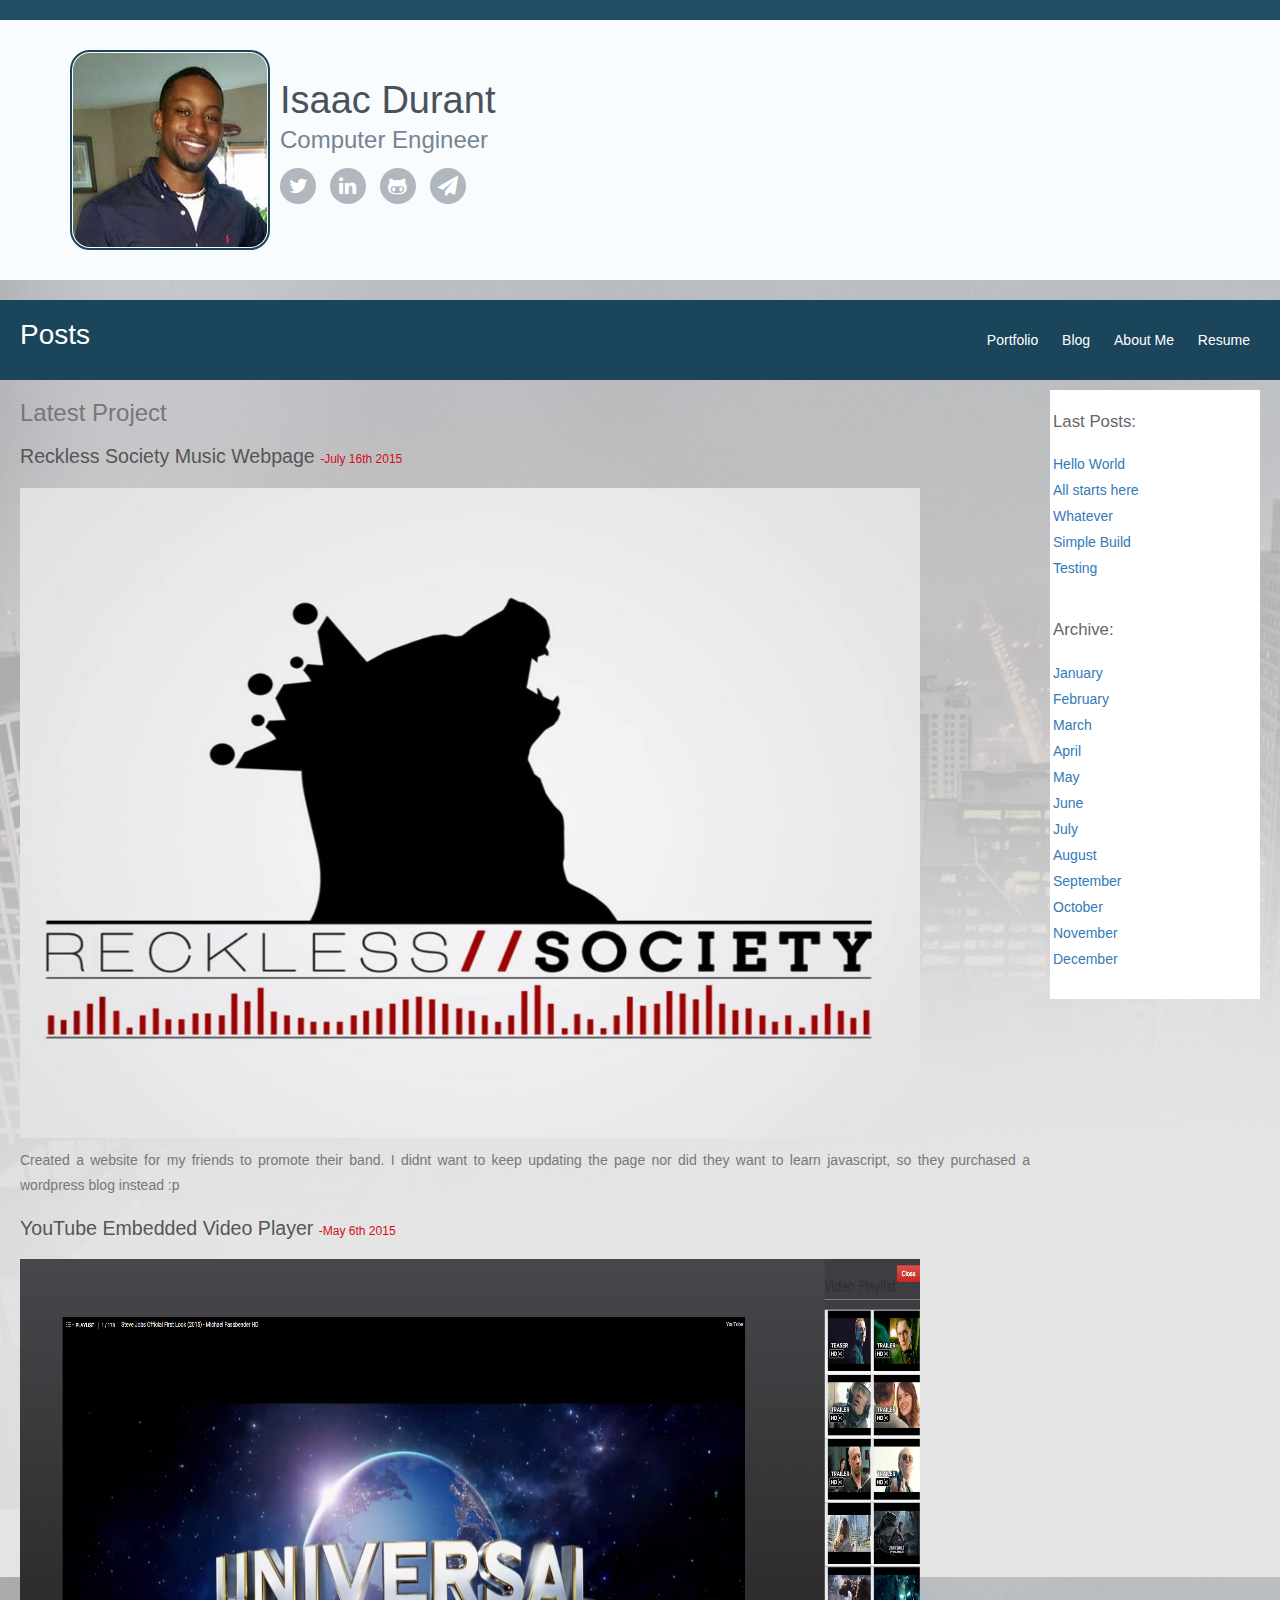
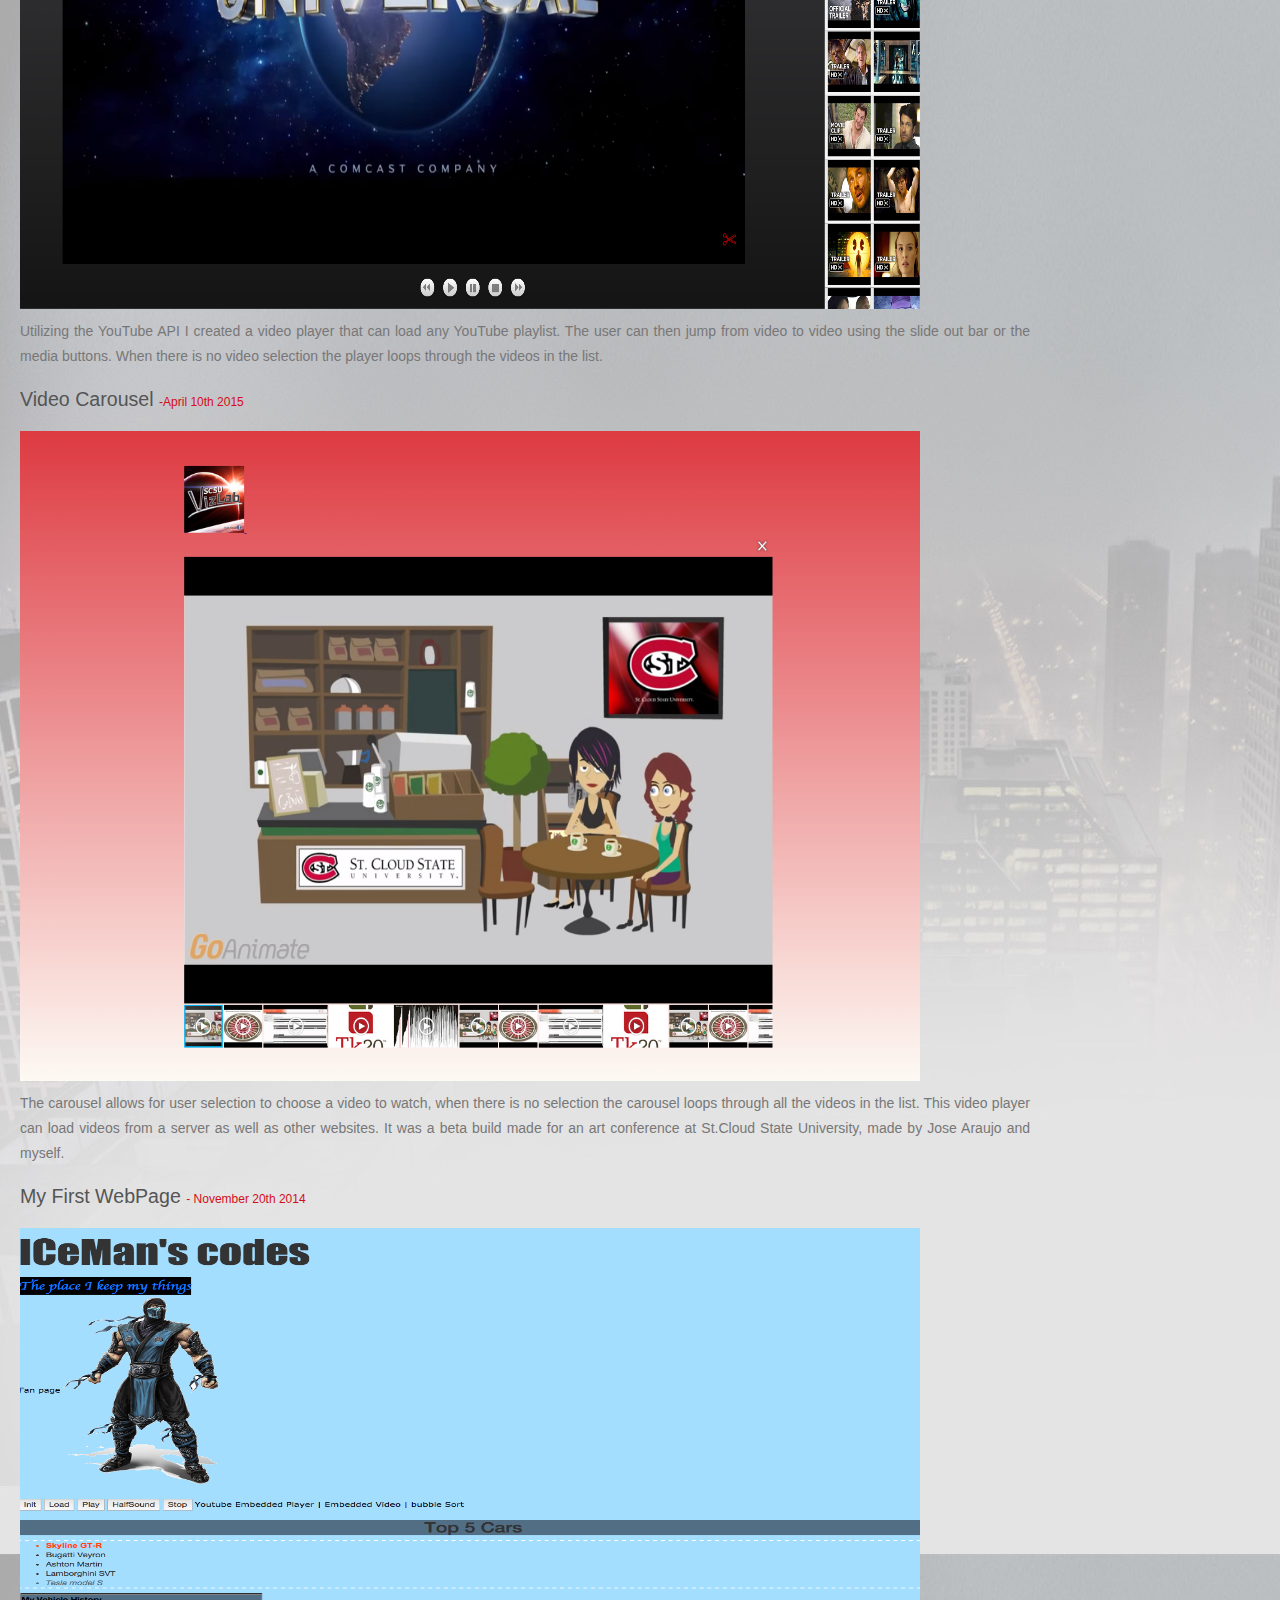
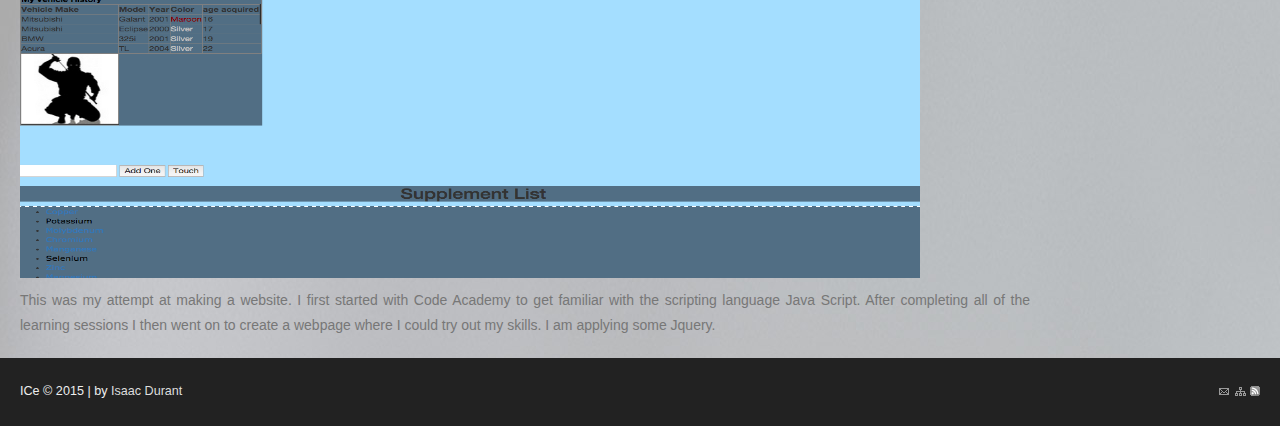
<file: index.html>
<!DOCTYPE html>
<html>
<head lang="en">
    <meta charset="UTF-8">
    <title>ICe Page</title>

    <link href="ICe Site/Site Style.css" rel="stylesheet"/>
    <script src="ICe Site/SIte Apps.js" type="text/javascript"></script>

    <!--Jquery-->
    <script src="ICe Site/assets/plugins/jquery-1.9.1.min.js" type="text/javascript"></script>

    <!-- Latest compiled and minified CSS -->
    <link rel="stylesheet" href="ICe Site/assets/plugins/bootstrap/css/bootstrap.min.css">
    <!-- Optional theme -->
    <link rel="stylesheet" href="ICe Site/assets/plugins/bootstrap/css/bootstrap-theme.min.css">
    <!-- mini bootstrap -->
    <script src="ICe Site/assets/plugins/bootstrap/js/bootstrap.min.js"></script>
    <link rel="shortcut icon" href="http://www.iconj.com/ico/q/t/qtagit3rc6.ico" type="image/x-icon">


    <!-- font awesome -->
    <link rel="stylesheet" href="ICe Site/assets/plugins/font-awesome-4.3.0/css/font-awesome.css">

</head>
<body>
<!-- ******HEADER****** -->
<header class="header">
    <div class="container">
        <img class="profile-image img-responsive pull-left" src="../img/GoodLookingGuy.png" alt="Isaac Durant" />
        <div class="profile-content pull-left">
            <h1 class="name">Isaac Durant</h1>
            <h2 class="desc">Computer Engineer</h2>
            <ul class="social list-inline">
                <li><a href="https://twitter.com/TechCheckNN" target="_blank"><i class="fa fa-twitter"></i></a></li>
                <li><a href="https://www.linkedin.com/pub/isaac-durant/51/93/b9" target="_blank"><i class="fa fa-linkedin"></i></a></li>
                <li><a href="https://github.com/im-Durant7" target="_blank"><i class="fa fa-github-alt"></i></a></li>
                <li><a href="mailto:ICe@isaacdurant.com" ><i class="fa fa-send"></i></a></li>
                <li class="last-item">
            </ul>
        </div><!--//profile-->
    </div><!--//container-->
</header><!--//header-->
    <div>
        <div id="header">
            <div id="headerlinks">
            <a href="#" title="Portfolio">Portfolio</a>
            <a href="#" title="Blog">Blog</a>
            <a href="ICe Site/AboutMe.html" title="About Us">About Me</a>
            <a href="ICe Site/assets/resume/ID_Site_Resume_4_24_16.pdf" title="Contact">Resume</a>
            </div>
            <h1><a href="#">Posts</a></h1>
        </div>

        <div id="sidebar">
            <h2>Last Posts:</h2>
            <div class="box">
                <ul>
                    <li><a href="#">Hello World</a></li>
                    <li><a href="#">All starts here</a></li>
                    <li><a href="#">Whatever</a></li>
                    <li><a href="#">Simple Build</a></li>
                    <li><a href="#">Testing</a></li>
                </ul>
            </div>


            <h2>Archive:</h2>
            <div class="box">
                <ul>
                    <li><a href="#">January</a></li>
                    <li><a href="#">February</a></li>
                    <li><a href="#">March</a></li>
                    <li><a href="#">April</a></li>
                    <li><a href="#">May</a></li>
                    <li><a href="#">June</a></li>
                    <li><a href="#">July</a></li>
                    <li><a href="#">August</a></li>
                    <li><a href="#">September</a></li>
                    <li><a href="#">October</a></li>
                    <li><a href="#">November</a></li>
                    <li><a href="#">December</a></li>
                </ul>
            </div>


        </div>



        </div>


        <div id="content">
            <h3>Latest Project</h3>

            <a href="ICe Site/assets/oldProjects/RecklessSociety/HomePage.html">

                <h2>Reckless Society Music Webpage <span class="post-span">-July 16th 2015</span></h2>
                <img src="ICe Site/img/Reckless.png" class="post-img" alt="smiley face" />
            </a>
            <p>Created a website for my friends to promote their band. I didnt want to keep updating the page
              nor did they want to learn javascript, so they purchased a wordpress blog instead :p
            </p>


            <a href="ICe Site/assets/oldProjects/YouTubeCarousel/index.html">
                <h2>YouTube Embedded Video Player <span class="post-span">-May 6th 2015</span></h2>
                <img src="ICe Site/img/VideoPlayer.png" class="post-img" alt="smiley face" />
            </a>
            <p>Utilizing the YouTube API I created a video player that can load any YouTube playlist.
                The user can then jump from video to video using the slide out bar or the media buttons.
                When there is no video selection the player loops through the videos in the list.
            </p>

            <a href="ICe Site/assets/oldProjects/embeded%20Video/example.html">
                <h2>Video Carousel <span class="post-span">-April 10th 2015</span></h2>
                <img src="ICe Site/img/TK20.png" class="post-img" alt="smiley face" />
            </a>
            <p>
                The carousel allows for user selection to choose a video to watch, when there is no selection the carousel loops
                through all the videos in the list.
                This video player can load videos from a server as well as other websites.
                It was a beta build made for an art conference at St.Cloud State University, made by Jose Araujo and myself.
            </p>


            <a href="ICe Site/assets/oldProjects/firstSite.html">
                <h2>My First WebPage <span class="post-span">- November 20th 2014</span></h2>
                <img src="ICe Site/img/first%20Site.png" class="post-img" alt="smiley face" />
            </a>
            <p>This was my attempt at making a website.
                I first started with Code Academy to get familiar with the scripting language Java Script.
                After completing all of the learning sessions I then went on to create a webpage where I could try out my skills.
                I am applying some Jquery.
            </p>


        </div>

        <div id="footer">
            <div style="float: right;">
                <a href="#" title="Contact Us"><img src="img/contact.gif" alt="Contact" /></a>
                <a href="#" title="Sitemap"><img src="img/sitemap.gif" alt="Sitemap" /></a>
                <a href="#" title="Rss Feed"><img src="img/rss.png" alt="Rss Feed" /></a>
            </div>
            ICe &copy; 2015 | by <a target="_blank" href="http://facebook.com/iceman4l" title="CodingDev">Isaac Durant</a>
        </div>


    </div>


<script>
    (function(i,s,o,g,r,a,m){i['GoogleAnalyticsObject']=r;i[r]=i[r]||function(){
        (i[r].q=i[r].q||[]).push(arguments)},i[r].l=1*new Date();a=s.createElement(o),
            m=s.getElementsByTagName(o)[0];a.async=1;a.src=g;m.parentNode.insertBefore(a,m)
    })(window,document,'script','//www.google-analytics.com/analytics.js','ga');

    ga('create', 'UA-63219838-1', 'auto');
    ga('send', 'pageview');


</script>

</body>
</html>
</file>
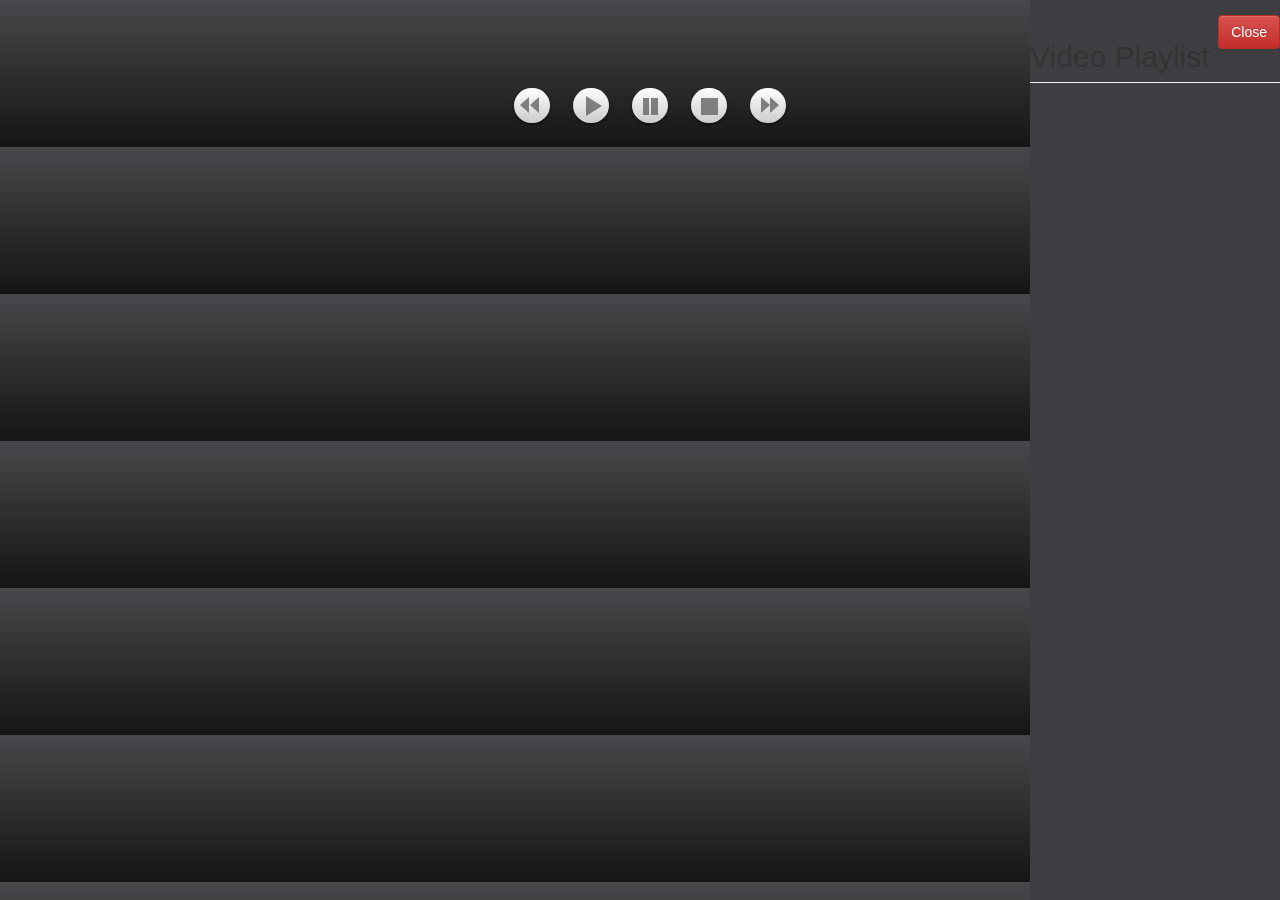
<file: ICe Carousel Copy/index.html>
<!DOCTYPE html>
<html>
<head lang="en">
        <meta charset="UTF-8">
        <title>Video Carousel</title>
        <meta charset="utf-8">

        <meta http-equiv="cleartype" content="on">
        <meta name="MobileOptimized" content="320">
        <meta name="HandheldFriendly" content="True">
        <meta name="apple-mobile-web-app-capable" content="yes">
        <meta name="viewport" content="width=device-width, initial-scale=1.0, user-scalable=no">

    <link rel="shortcut icon" href="http://www.iconj.com/ico/q/t/qtagit3rc6.ico" type="image/x-icon" />

    <link href="style.css" rel="stylesheet"/>
    <script src="apps.js" type="text/javascript"></script>
    <!--Jquery-->
    <script src="jquery-1.9.1.min copy 2.js" type="text/javascript"></script>

    <!-- Latest compiled and minified CSS -->
    <link rel="stylesheet" href="bootstrap/css/bootstrap.min.css">
    <!-- Optional theme -->
    <link rel="stylesheet" href="bootstrap/css/bootstrap-theme.min.css">
    <!-- mini bootstrap -->
    <script src="./bootstrap/js/bootstrap.min.js"></script>

    <!--slideout API   https://github.com/Mango/slideout-->
    <link href="Web-DoodlerSidebar.css" rel="stylesheet">



</head>


<body class="body">

<!--DOOOOOOOOODDDBLLLLESSS BARRRSSSSSSS-->
<body>
<div>
    <!-- Wrapper -->
    <div id="wrapper">



        <!-- Sidebar -->
        <div id="sidebar-wrapper">
            <h2 class="page-header">Video Playlist</h2>

            <div id="buttons">

                <!--videos are stored here -->
            </div>

        </div>
        <!-- /#sidebar-wrapper -->

        <!-- Page Content -->
        <div id="page-content-wrapper" style="position: fixed; height: 0;"></div>
        <!-- /#page-content-wrapper -->

    </div>
    <!-- /#wrapper -->
    <a href="#menu-toggle" type="button" class="btn btn-danger" id="menu-toggle">Close</a>
    <div id="iframeContainer">
    </div>
</div>


<script>

    //sidebar script
    var counter = 0,onOffCounter = 0;

    var menu_toggle = $("#menu-toggle");

    //Toggle for sidebar
    menu_toggle.click(function(e) {
        e.preventDefault();


        if(onOffCounter % 2 == 0){
            menu_toggle[0].innerHTML = 'Playlist';//change label of button when clicked
        }
        else{
            menu_toggle[0].innerHTML = 'Close';
        }

        onOffCounter++;
    });



</script>

<!--container keeps uer from touching player -->
<div id="container">
    <!--youtube player -->
    <div id="player"></div>

</div>


<!--player buttons-->
<menu class="small">
    <button class="rw"></button>
    <button class="play"></button>
    <button class="pause"></button>
    <button class="stop"></button>
    <button class="ff"></button>
</menu>




<script src="./sideBar/sideBar.js" type="text/javascript"></script>
<script src="apps.js" type="text/javascript"></script>


</body>
</html>
</file>
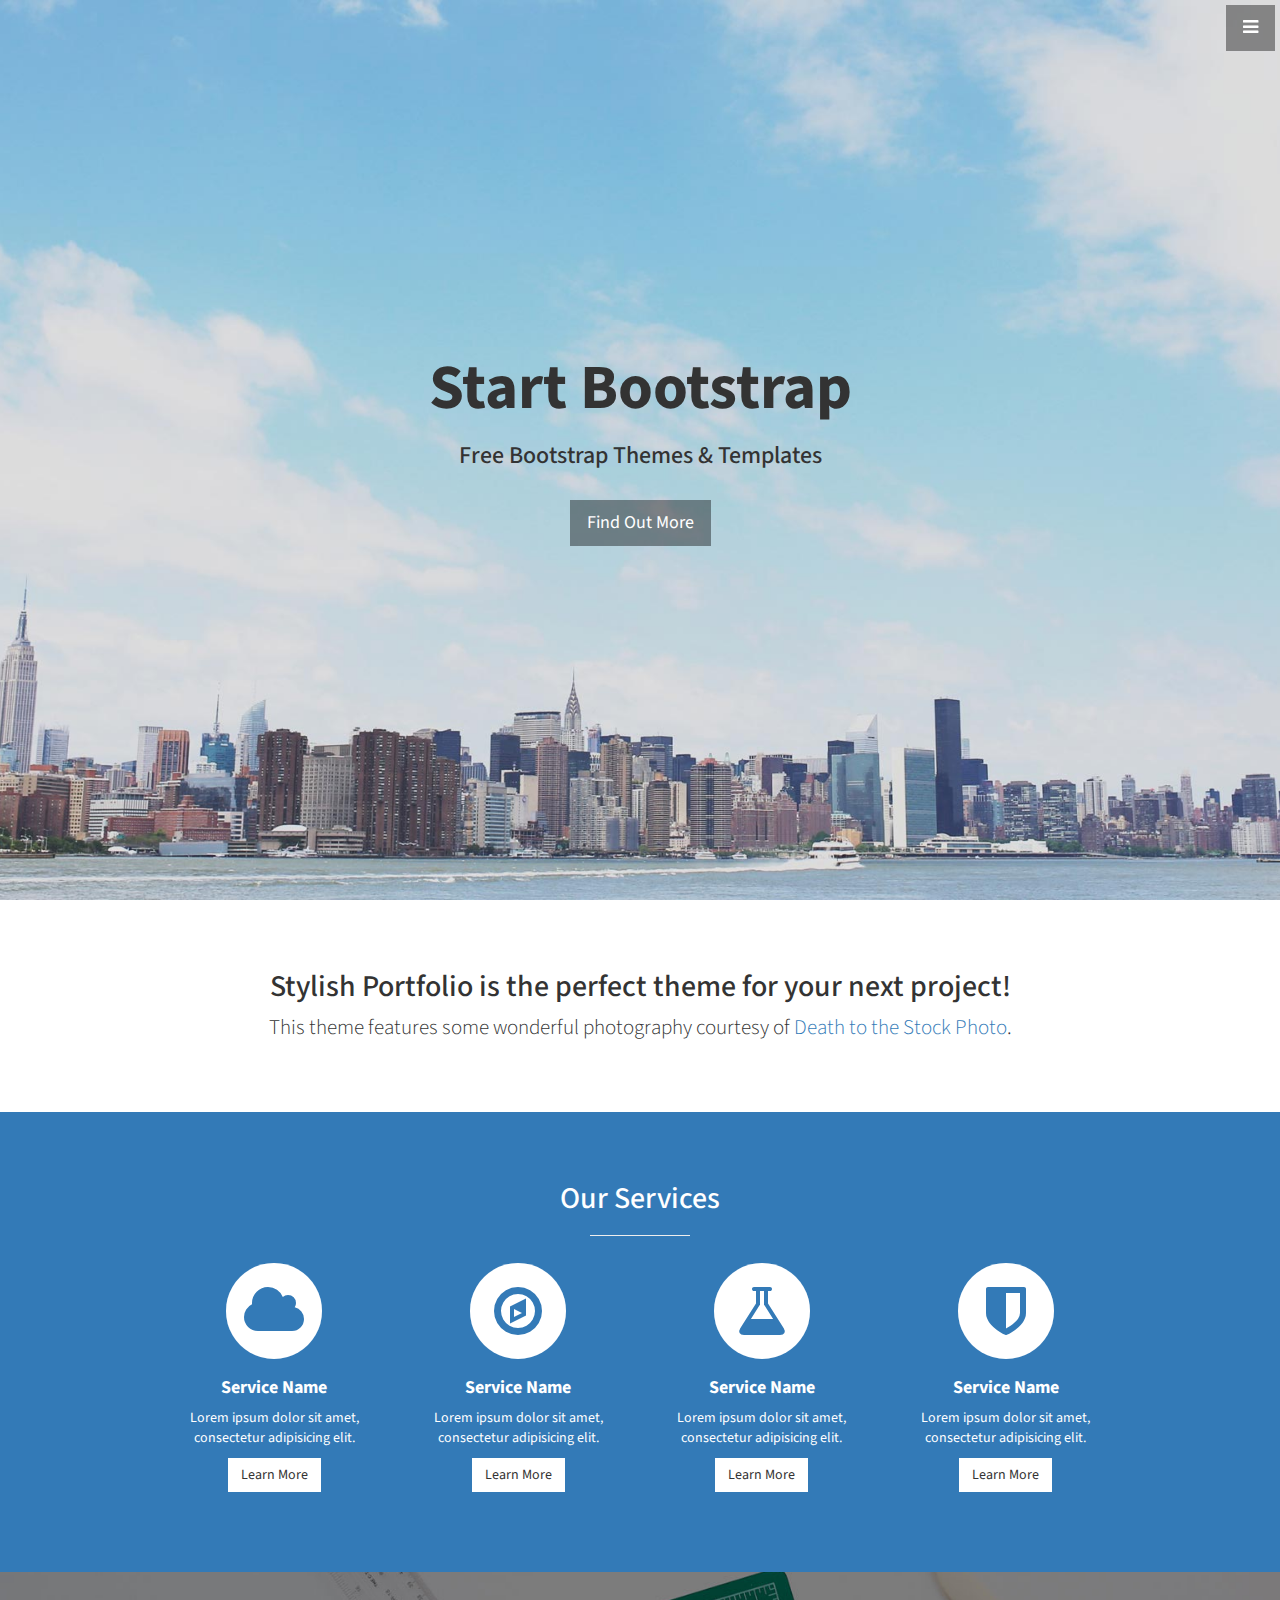
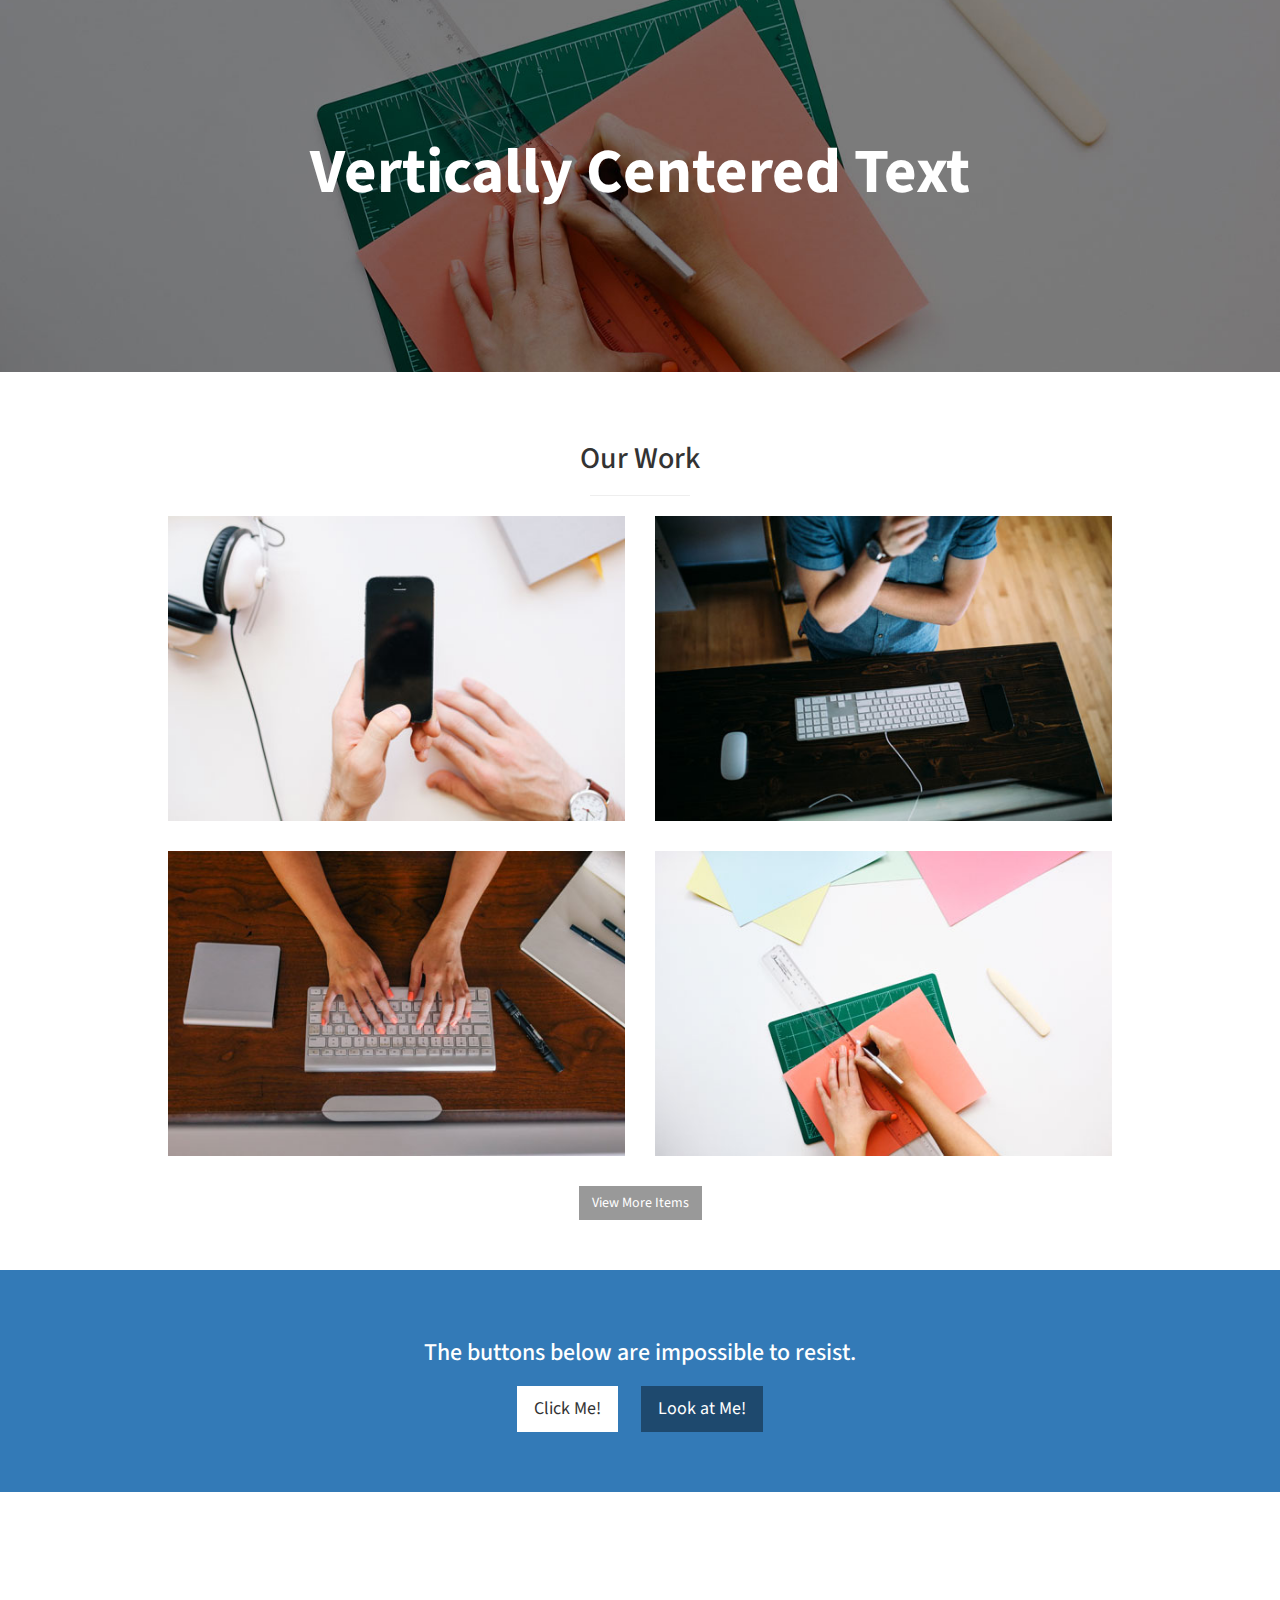
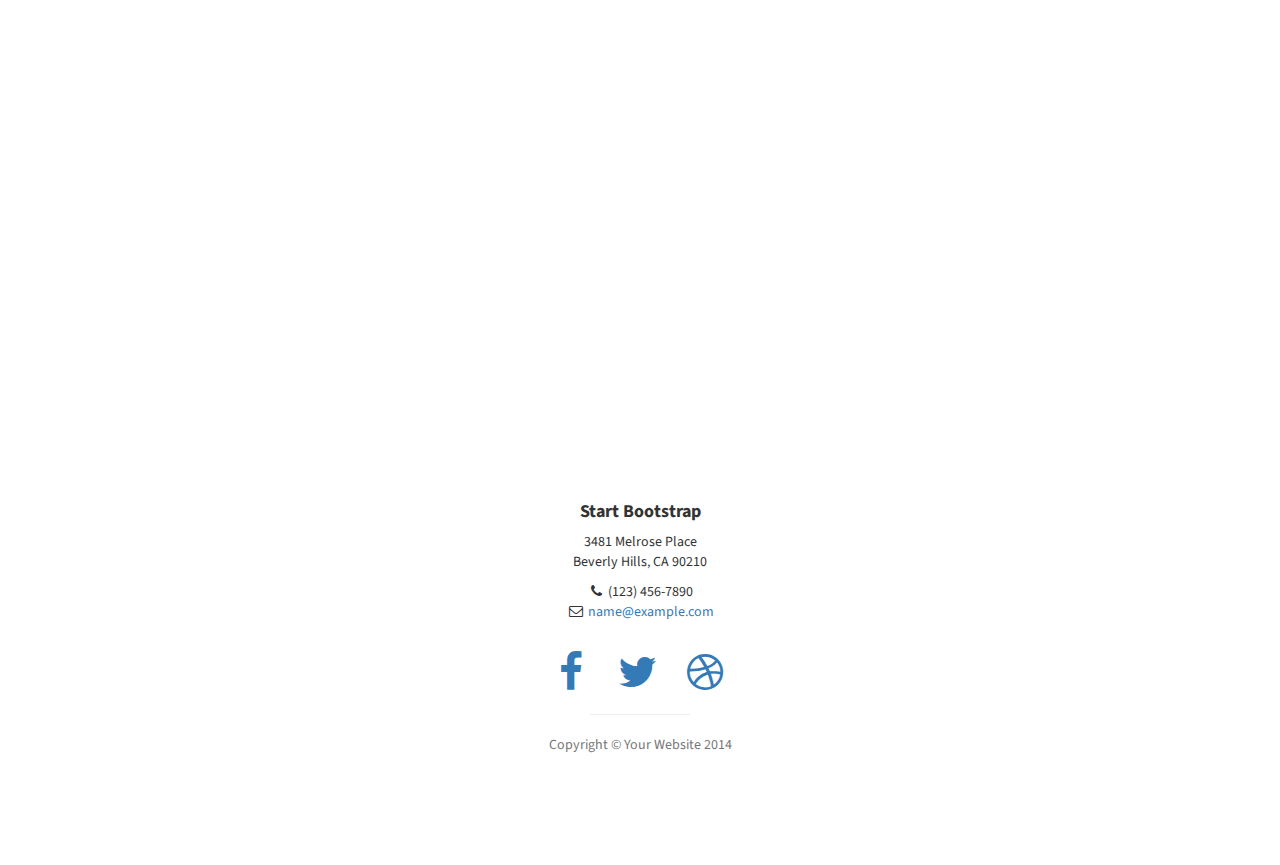
<file: stylishportfolio-1.0.3/index.html>
<!DOCTYPE html>
<html lang="en">

<head>

    <meta charset="utf-8">
    <meta http-equiv="X-UA-Compatible" content="IE=edge">
    <meta name="viewport" content="width=device-width, initial-scale=1">
    <meta name="description" content="">
    <meta name="author" content="">

    <title>Stylish Portfolio - Start Bootstrap Theme</title>

    <!-- Bootstrap Core CSS -->
    <link href="css/bootstrap.min.css" rel="stylesheet">

    <!-- Custom CSS -->
    <link href="css/stylish-portfolio.css" rel="stylesheet">

    <!-- Custom Fonts -->
    <link href="font-awesome/css/font-awesome.min.css" rel="stylesheet" type="text/css">
    <link href="http://fonts.googleapis.com/css?family=Source+Sans+Pro:300,400,700,300italic,400italic,700italic" rel="stylesheet" type="text/css">

    <!-- HTML5 Shim and Respond.js IE8 support of HTML5 elements and media queries -->
    <!-- WARNING: Respond.js doesn't work if you view the page via file:// -->
    <!--[if lt IE 9]>
        <script src="https://oss.maxcdn.com/libs/html5shiv/3.7.0/html5shiv.js"></script>
        <script src="https://oss.maxcdn.com/libs/respond.js/1.4.2/respond.min.js"></script>
    <![endif]-->

</head>

<body>

    <!-- Navigation -->
    <a id="menu-toggle" href="#" class="btn btn-dark btn-lg toggle"><i class="fa fa-bars"></i></a>
    <nav id="sidebar-wrapper">
        <ul class="sidebar-nav">
            <a id="menu-close" href="#" class="btn btn-light btn-lg pull-right toggle"><i class="fa fa-times"></i></a>
            <li class="sidebar-brand">
                <a href="#top"  onclick = $("#menu-close").click(); >Start Bootstrap</a>
            </li>
            <li>
                <a href="#top" onclick = $("#menu-close").click(); >Home</a>
            </li>
            <li>
                <a href="#about" onclick = $("#menu-close").click(); >About</a>
            </li>
            <li>
                <a href="#services" onclick = $("#menu-close").click(); >Services</a>
            </li>
            <li>
                <a href="#portfolio" onclick = $("#menu-close").click(); >Portfolio</a>
            </li>
            <li>
                <a href="#contact" onclick = $("#menu-close").click(); >Contact</a>
            </li>
        </ul>
    </nav>

    <!-- Header -->
    <header id="top" class="header">
        <div class="text-vertical-center">
            <h1>Start Bootstrap</h1>
            <h3>Free Bootstrap Themes &amp; Templates</h3>
            <br>
            <a href="#about" class="btn btn-dark btn-lg">Find Out More</a>
        </div>
    </header>

    <!-- About -->
    <section id="about" class="about">
        <div class="container">
            <div class="row">
                <div class="col-lg-12 text-center">
                    <h2>Stylish Portfolio is the perfect theme for your next project!</h2>
                    <p class="lead">This theme features some wonderful photography courtesy of <a target="_blank" href="http://join.deathtothestockphoto.com/">Death to the Stock Photo</a>.</p>
                </div>
            </div>
            <!-- /.row -->
        </div>
        <!-- /.container -->
    </section>

    <!-- Services -->
    <!-- The circle icons use Font Awesome's stacked icon classes. For more information, visit http://fontawesome.io/examples/ -->
    <section id="services" class="services bg-primary">
        <div class="container">
            <div class="row text-center">
                <div class="col-lg-10 col-lg-offset-1">
                    <h2>Our Services</h2>
                    <hr class="small">
                    <div class="row">
                        <div class="col-md-3 col-sm-6">
                            <div class="service-item">
                                <span class="fa-stack fa-4x">
                                <i class="fa fa-circle fa-stack-2x"></i>
                                <i class="fa fa-cloud fa-stack-1x text-primary"></i>
                            </span>
                                <h4>
                                    <strong>Service Name</strong>
                                </h4>
                                <p>Lorem ipsum dolor sit amet, consectetur adipisicing elit.</p>
                                <a href="#" class="btn btn-light">Learn More</a>
                            </div>
                        </div>
                        <div class="col-md-3 col-sm-6">
                            <div class="service-item">
                                <span class="fa-stack fa-4x">
                                <i class="fa fa-circle fa-stack-2x"></i>
                                <i class="fa fa-compass fa-stack-1x text-primary"></i>
                            </span>
                                <h4>
                                    <strong>Service Name</strong>
                                </h4>
                                <p>Lorem ipsum dolor sit amet, consectetur adipisicing elit.</p>
                                <a href="#" class="btn btn-light">Learn More</a>
                            </div>
                        </div>
                        <div class="col-md-3 col-sm-6">
                            <div class="service-item">
                                <span class="fa-stack fa-4x">
                                <i class="fa fa-circle fa-stack-2x"></i>
                                <i class="fa fa-flask fa-stack-1x text-primary"></i>
                            </span>
                                <h4>
                                    <strong>Service Name</strong>
                                </h4>
                                <p>Lorem ipsum dolor sit amet, consectetur adipisicing elit.</p>
                                <a href="#" class="btn btn-light">Learn More</a>
                            </div>
                        </div>
                        <div class="col-md-3 col-sm-6">
                            <div class="service-item">
                                <span class="fa-stack fa-4x">
                                <i class="fa fa-circle fa-stack-2x"></i>
                                <i class="fa fa-shield fa-stack-1x text-primary"></i>
                            </span>
                                <h4>
                                    <strong>Service Name</strong>
                                </h4>
                                <p>Lorem ipsum dolor sit amet, consectetur adipisicing elit.</p>
                                <a href="#" class="btn btn-light">Learn More</a>
                            </div>
                        </div>
                    </div>
                    <!-- /.row (nested) -->
                </div>
                <!-- /.col-lg-10 -->
            </div>
            <!-- /.row -->
        </div>
        <!-- /.container -->
    </section>

    <!-- Callout -->
    <aside class="callout">
        <div class="text-vertical-center">
            <h1>Vertically Centered Text</h1>
        </div>
    </aside>

    <!-- Portfolio -->
    <section id="portfolio" class="portfolio">
        <div class="container">
            <div class="row">
                <div class="col-lg-10 col-lg-offset-1 text-center">
                    <h2>Our Work</h2>
                    <hr class="small">
                    <div class="row">
                        <div class="col-md-6">
                            <div class="portfolio-item">
                                <a href="#">
                                    <img class="img-portfolio img-responsive" src="img/portfolio-1.jpg">
                                </a>
                            </div>
                        </div>
                        <div class="col-md-6">
                            <div class="portfolio-item">
                                <a href="#">
                                    <img class="img-portfolio img-responsive" src="img/portfolio-2.jpg">
                                </a>
                            </div>
                        </div>
                        <div class="col-md-6">
                            <div class="portfolio-item">
                                <a href="#">
                                    <img class="img-portfolio img-responsive" src="img/portfolio-3.jpg">
                                </a>
                            </div>
                        </div>
                        <div class="col-md-6">
                            <div class="portfolio-item">
                                <a href="#">
                                    <img class="img-portfolio img-responsive" src="img/portfolio-4.jpg">
                                </a>
                            </div>
                        </div>
                    </div>
                    <!-- /.row (nested) -->
                    <a href="#" class="btn btn-dark">View More Items</a>
                </div>
                <!-- /.col-lg-10 -->
            </div>
            <!-- /.row -->
        </div>
        <!-- /.container -->
    </section>

    <!-- Call to Action -->
    <aside class="call-to-action bg-primary">
        <div class="container">
            <div class="row">
                <div class="col-lg-12 text-center">
                    <h3>The buttons below are impossible to resist.</h3>
                    <a href="#" class="btn btn-lg btn-light">Click Me!</a>
                    <a href="#" class="btn btn-lg btn-dark">Look at Me!</a>
                </div>
            </div>
        </div>
    </aside>

    <!-- Map -->
    <section id="contact" class="map">
        <iframe width="100%" height="100%" frameborder="0" scrolling="no" marginheight="0" marginwidth="0" src="https://maps.google.com/maps?f=q&amp;source=s_q&amp;hl=en&amp;geocode=&amp;q=Twitter,+Inc.,+Market+Street,+San+Francisco,+CA&amp;aq=0&amp;oq=twitter&amp;sll=28.659344,-81.187888&amp;sspn=0.128789,0.264187&amp;ie=UTF8&amp;hq=Twitter,+Inc.,+Market+Street,+San+Francisco,+CA&amp;t=m&amp;z=15&amp;iwloc=A&amp;output=embed"></iframe>
        <br />
        <small>
            <a href="https://maps.google.com/maps?f=q&amp;source=embed&amp;hl=en&amp;geocode=&amp;q=Twitter,+Inc.,+Market+Street,+San+Francisco,+CA&amp;aq=0&amp;oq=twitter&amp;sll=28.659344,-81.187888&amp;sspn=0.128789,0.264187&amp;ie=UTF8&amp;hq=Twitter,+Inc.,+Market+Street,+San+Francisco,+CA&amp;t=m&amp;z=15&amp;iwloc=A"></a>
        </small>
        </iframe>
    </section>

    <!-- Footer -->
    <footer>
        <div class="container">
            <div class="row">
                <div class="col-lg-10 col-lg-offset-1 text-center">
                    <h4><strong>Start Bootstrap</strong>
                    </h4>
                    <p>3481 Melrose Place<br>Beverly Hills, CA 90210</p>
                    <ul class="list-unstyled">
                        <li><i class="fa fa-phone fa-fw"></i> (123) 456-7890</li>
                        <li><i class="fa fa-envelope-o fa-fw"></i>  <a href="mailto:name@example.com">name@example.com</a>
                        </li>
                    </ul>
                    <br>
                    <ul class="list-inline">
                        <li>
                            <a href="#"><i class="fa fa-facebook fa-fw fa-3x"></i></a>
                        </li>
                        <li>
                            <a href="#"><i class="fa fa-twitter fa-fw fa-3x"></i></a>
                        </li>
                        <li>
                            <a href="#"><i class="fa fa-dribbble fa-fw fa-3x"></i></a>
                        </li>
                    </ul>
                    <hr class="small">
                    <p class="text-muted">Copyright &copy; Your Website 2014</p>
                </div>
            </div>
        </div>
    </footer>

    <!-- jQuery -->
    <script src="js/jquery.js"></script>

    <!-- Bootstrap Core JavaScript -->
    <script src="js/bootstrap.min.js"></script>

    <!-- Custom Theme JavaScript -->
    <script>
    // Closes the sidebar menu
    $("#menu-close").click(function(e) {
        e.preventDefault();
        $("#sidebar-wrapper").toggleClass("active");
    });

    // Opens the sidebar menu
    $("#menu-toggle").click(function(e) {
        e.preventDefault();
        $("#sidebar-wrapper").toggleClass("active");
    });

    // Scrolls to the selected menu item on the page
    $(function() {
        $('a[href*=#]:not([href=#])').click(function() {
            if (location.pathname.replace(/^\//, '') == this.pathname.replace(/^\//, '') || location.hostname == this.hostname) {

                var target = $(this.hash);
                target = target.length ? target : $('[name=' + this.hash.slice(1) + ']');
                if (target.length) {
                    $('html,body').animate({
                        scrollTop: target.offset().top
                    }, 1000);
                    return false;
                }
            }
        });
    });
    </script>

</body>

</html>
</file>
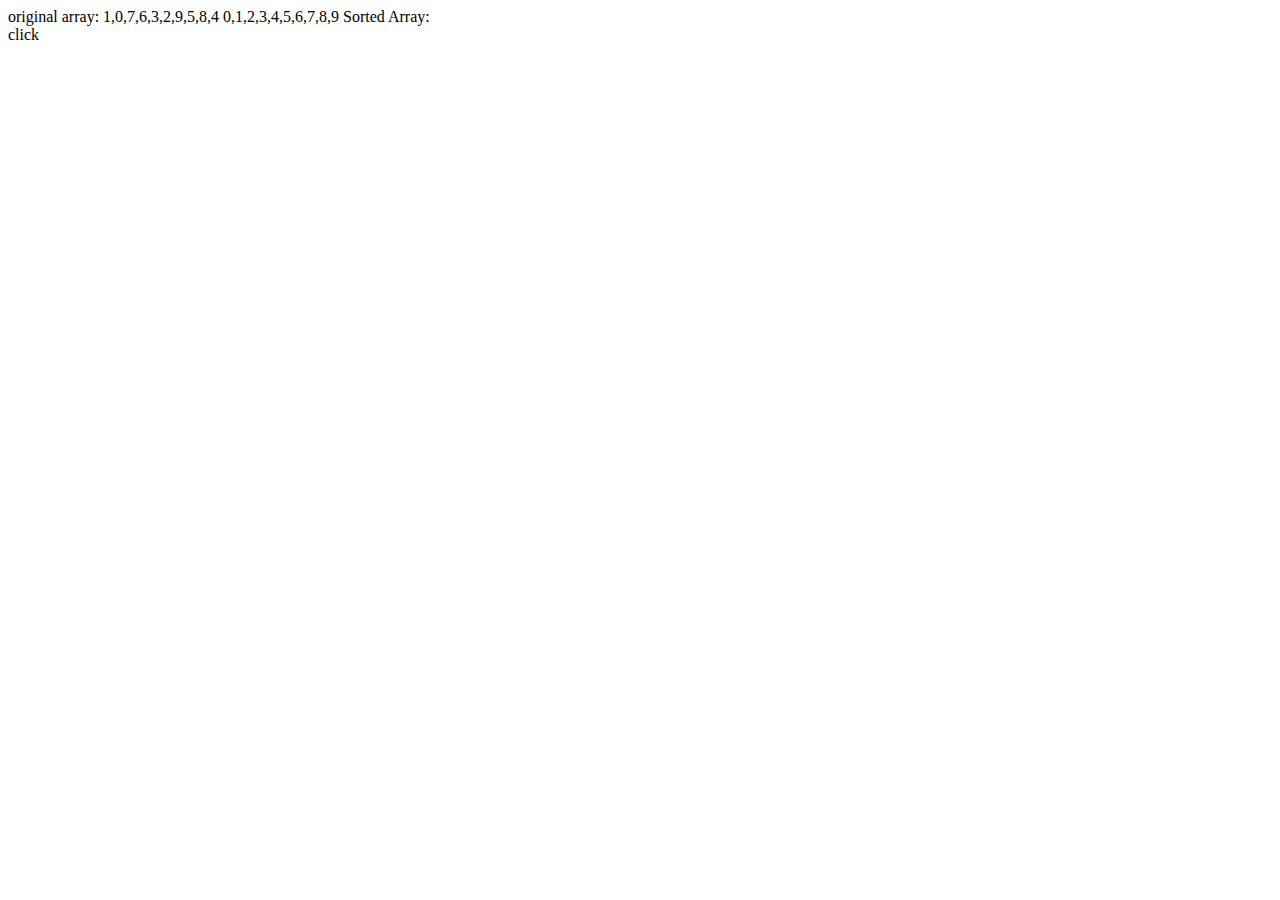
<file: bubble.html>
<html> 
<head>
<title>BUBBLE SORT</title>
</head>
<body>

	<script>

		var swapsMade=true;
		//array of n unsorted ints where n>=2
		var arrayA=[1,0,7,6,3,2,9,5,8,4]; //arrayA.length; from http://www.w3schools.com/jsref/jsref_length_array.asp
		var n=arrayA.length;
		
		document.write("original array: "+ arrayA);
		document.write("\n");
		//if (swaps were made) repeat process
		do {

			swapsMade=false;

			//check firstNum with secondNum
			for(var i=0;i<n-1;i++){

				//if 2nd num is > 1st num swap
				if(arrayA[i]>arrayA[i+1]){

					//swap
					var tempSwap=arrayA[i+1];
					arrayA[i+1] = arrayA[i];
					arrayA[i] = tempSwap;

					swapsMade=true;
				}	

				//check all the way up to n-2 and n-1
				if(n-1>n-2){
					//test output
					//alert("it works"); infinite loops
					console.log("are you there"); //makes sure sorted finished
				}

			}



		}while(swapsMade==true);
		//if no swaps were made return true

		console.log(arrayA); //sorted array


		document.write(arrayA);
	

	</script>

	<tr>
		<td style="width:50%; text-align:right;"> Sorted Array: </td>

		<td  style="width:50%; text-align:left;">

			<div id="sortedArray" onclick="getValue()"> click</div>
		</td>
		
	</tr>

</body>
</html>
</file>
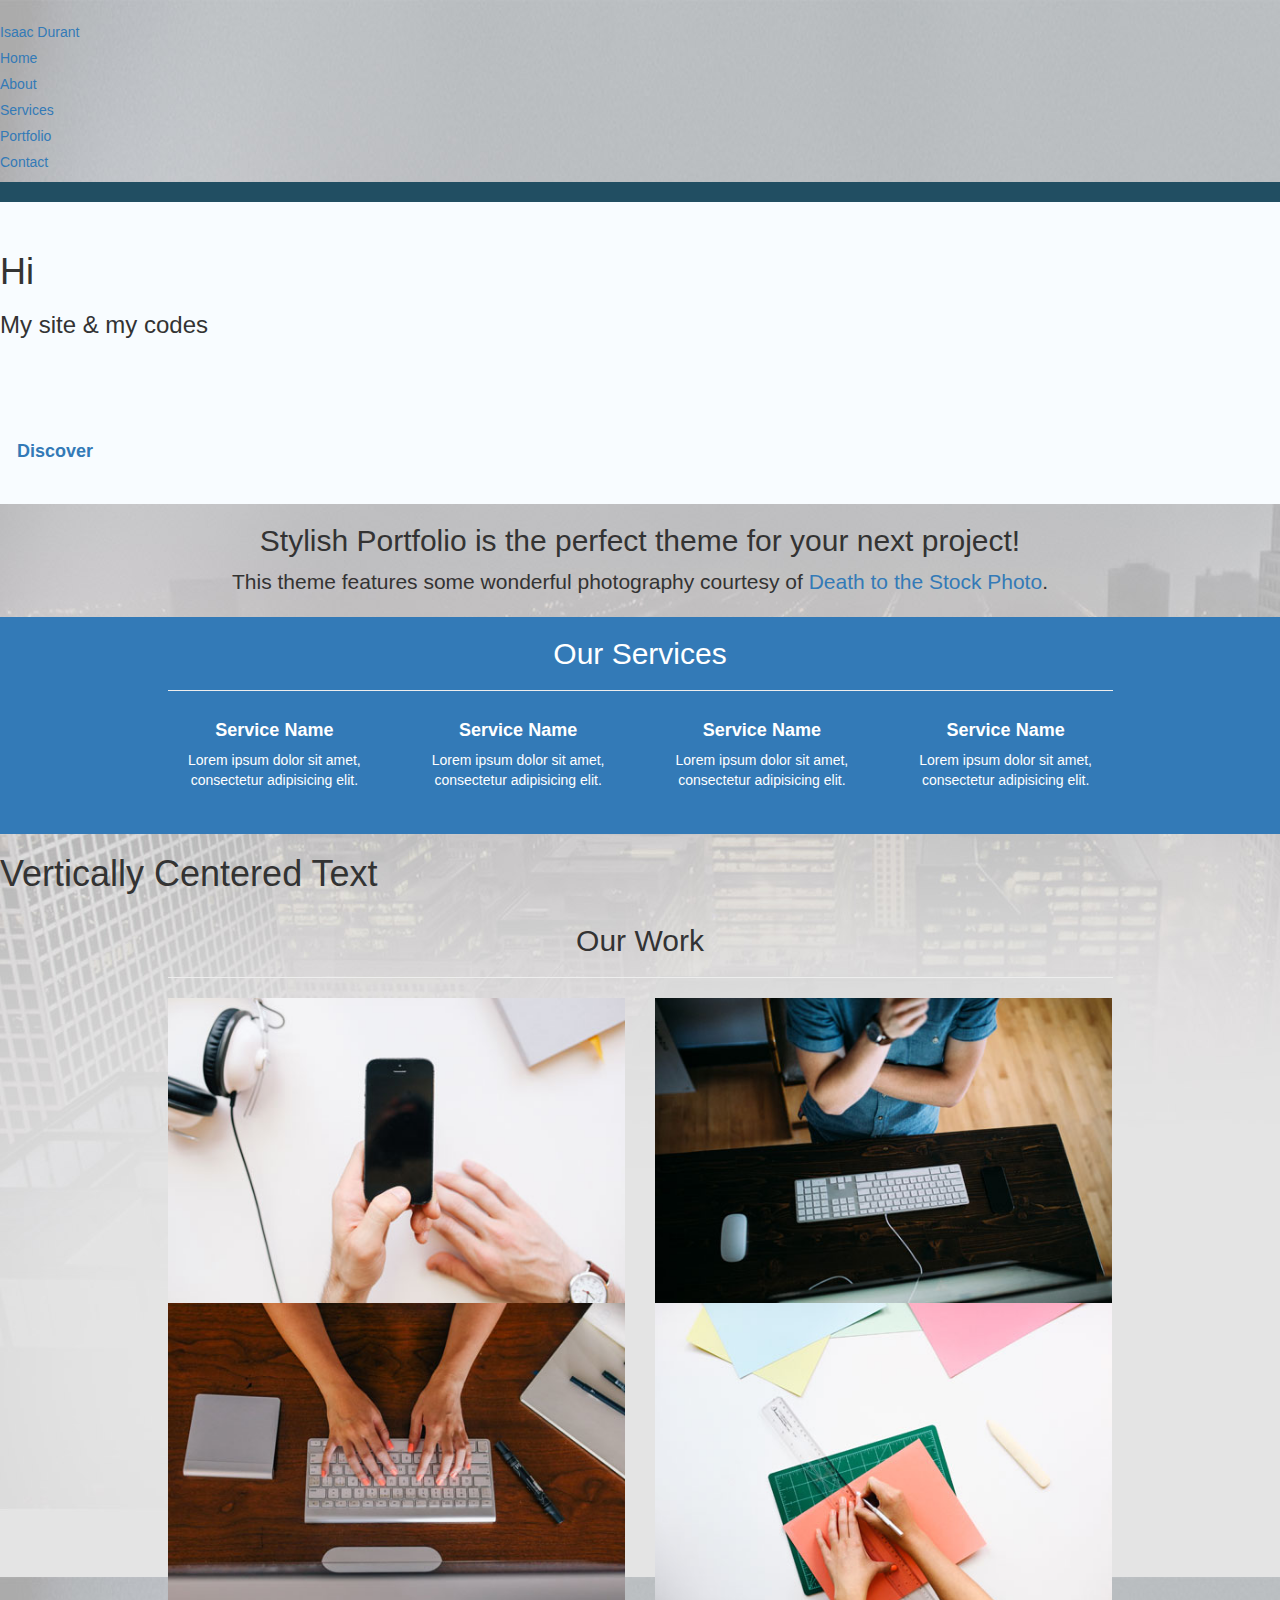
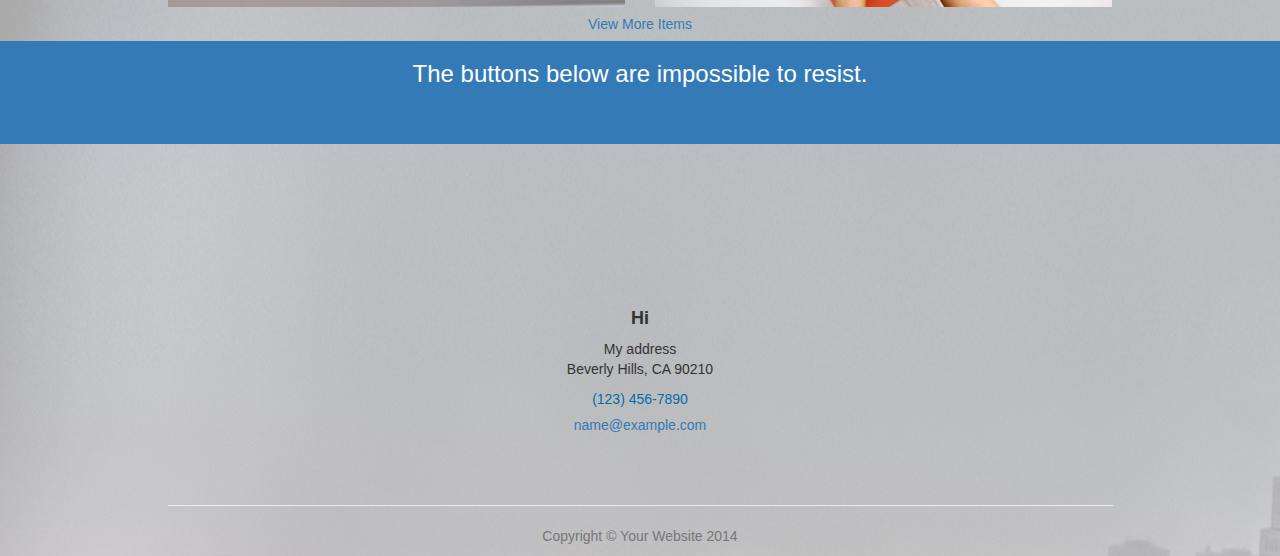
<file: ICe Site.html>
<!DOCTYPE html>
<html>
<head lang="en">
    <meta charset="UTF-8">
    <title>ICe Page</title>

    <link href="Site Style.css" rel="stylesheet"/>
    <script src="SIte Apps.js" type="text/javascript"></script>

    <!--Jquery-->
    <script src="jquery-1.9.1.min.js" type="text/javascript"></script>

    <!-- Latest compiled and minified CSS -->
    <link rel="stylesheet" href="bootstrap/css/bootstrap.min.css">
    <!-- Optional theme -->
    <link rel="stylesheet" href="bootstrap/css/bootstrap-theme.min.css">
    <!-- mini bootstrap -->
    <script src="./bootstrap/js/bootstrap.min.js"></script>

</head><body>

<!-- Navigation -->
<a id="menu-toggle" href="#" class="btn btn-dark btn-lg toggle"><i class="fa fa-bars"></i></a>
<nav id="sidebar-wrapper">
    <ul class="sidebar-nav">
        <a id="menu-close" href="#" class="btn btn-light btn-lg pull-right toggle"><i class="fa fa-times"></i></a>
        <li class="sidebar-brand">
            <a href="#top"  onclick = $("#menu-close").click(); >Isaac Durant</a>
        </li>
        <li>
            <a href="#top" onclick = $("#menu-close").click(); >Home</a>
        </li>
        <li>
            <a href="#about" onclick = $("#menu-close").click(); >About</a>
        </li>
        <li>
            <a href="#services" onclick = $("#menu-close").click(); >Services</a>
        </li>
        <li>
            <a href="#portfolio" onclick = $("#menu-close").click(); >Portfolio</a>
        </li>
        <li>
            <a href="#contact" onclick = $("#menu-close").click(); >Contact</a>
        </li>
    </ul>
</nav>

<!-- Header -->
<header id="top" class="header">
    <div class="text-vertical-center">
        <h1>Hi</h1>
        <h3>My site &amp; my codes</h3>
        <br>
        <a href="#about" class="btn btn-dark btn-lg">Discover</a>
    </div>
</header>

<!-- About -->
<section id="about" class="about">
    <div class="container">
        <div class="row">
            <div class="col-lg-12 text-center">
                <h2>Stylish Portfolio is the perfect theme for your next project!</h2>
                <p class="lead">This theme features some wonderful photography courtesy of <a target="_blank" href="http://join.deathtothestockphoto.com/">Death to the Stock Photo</a>.</p>
            </div>
        </div>
        <!-- /.row -->
    </div>
    <!-- /.container -->
</section>

<!-- Services -->
<!-- The circle icons use Font Awesome's stacked icon classes. For more information, visit http://fontawesome.io/examples/ -->
<section id="services" class="services bg-primary">
    <div class="container">
        <div class="row text-center">
            <div class="col-lg-10 col-lg-offset-1">
                <h2>Our Services</h2>
                <hr class="small">
                <div class="row">
                    <div class="col-md-3 col-sm-6">
                        <div class="service-item">
                                <span class="fa-stack fa-4x">
                                <i class="fa fa-circle fa-stack-2x"></i>
                                <i class="fa fa-cloud fa-stack-1x text-primary"></i>
                            </span>
                            <h4>
                                <strong>Service Name</strong>
                            </h4>
                            <p>Lorem ipsum dolor sit amet, consectetur adipisicing elit.</p>
                            <a href="#" class="btn btn-light">Learn More</a>
                        </div>
                    </div>
                    <div class="col-md-3 col-sm-6">
                        <div class="service-item">
                                <span class="fa-stack fa-4x">
                                <i class="fa fa-circle fa-stack-2x"></i>
                                <i class="fa fa-compass fa-stack-1x text-primary"></i>
                            </span>
                            <h4>
                                <strong>Service Name</strong>
                            </h4>
                            <p>Lorem ipsum dolor sit amet, consectetur adipisicing elit.</p>
                            <a href="#" class="btn btn-light">Learn More</a>
                        </div>
                    </div>
                    <div class="col-md-3 col-sm-6">
                        <div class="service-item">
                                <span class="fa-stack fa-4x">
                                <i class="fa fa-circle fa-stack-2x"></i>
                                <i class="fa fa-flask fa-stack-1x text-primary"></i>
                            </span>
                            <h4>
                                <strong>Service Name</strong>
                            </h4>
                            <p>Lorem ipsum dolor sit amet, consectetur adipisicing elit.</p>
                            <a href="#" class="btn btn-light">Learn More</a>
                        </div>
                    </div>
                    <div class="col-md-3 col-sm-6">
                        <div class="service-item">
                                <span class="fa-stack fa-4x">
                                <i class="fa fa-circle fa-stack-2x"></i>
                                <i class="fa fa-shield fa-stack-1x text-primary"></i>
                            </span>
                            <h4>
                                <strong>Service Name</strong>
                            </h4>
                            <p>Lorem ipsum dolor sit amet, consectetur adipisicing elit.</p>
                            <a href="#" class="btn btn-light">Learn More</a>
                        </div>
                    </div>
                </div>
                <!-- /.row (nested) -->
            </div>
            <!-- /.col-lg-10 -->
        </div>
        <!-- /.row -->
    </div>
    <!-- /.container -->
</section>

<!-- Callout -->
<aside class="callout">
    <div class="text-vertical-center">
        <h1>Vertically Centered Text</h1>
    </div>
</aside>

<!-- Portfolio -->
<section id="portfolio" class="portfolio">
    <div class="container">
        <div class="row">
            <div class="col-lg-10 col-lg-offset-1 text-center">
                <h2>Our Work</h2>
                <hr class="small">
                <div class="row">
                    <div class="col-md-6">
                        <div class="portfolio-item">
                            <a href="#">
                                <img class="img-portfolio img-responsive" src="stylishportfolio-1.0.3/img/portfolio-1.jpg">
                            </a>
                        </div>
                    </div>
                    <div class="col-md-6">
                        <div class="portfolio-item">
                            <a href="#">
                                <img class="img-portfolio img-responsive" src="stylishportfolio-1.0.3/img/portfolio-2.jpg">
                            </a>
                        </div>
                    </div>
                    <div class="col-md-6">
                        <div class="portfolio-item">
                            <a href="#">
                                <img class="img-portfolio img-responsive" src="stylishportfolio-1.0.3/img/portfolio-3.jpg">
                            </a>
                        </div>
                    </div>
                    <div class="col-md-6">
                        <div class="portfolio-item">
                            <a href="#">
                                <img class="img-portfolio img-responsive" src="stylishportfolio-1.0.3/img/portfolio-4.jpg">
                            </a>
                        </div>
                    </div>
                </div>
                <!-- /.row (nested) -->
                <a href="#" class="btn btn-dark">View More Items</a>
            </div>
            <!-- /.col-lg-10 -->
        </div>
        <!-- /.row -->
    </div>
    <!-- /.container -->
</section>

<!-- Call to Action -->
<aside class="call-to-action bg-primary">
    <div class="container">
        <div class="row">
            <div class="col-lg-12 text-center">
                <h3>The buttons below are impossible to resist.</h3>
                <a href="#" class="btn btn-lg btn-light">Click Me!</a>
                <a href="#" class="btn btn-lg btn-dark">Look at Me!</a>
            </div>
        </div>
    </div>
</aside>

<!-- Map -->
<section id="contact" class="map">
    <iframe width="100%" height="100%" frameborder="0" scrolling="no" marginheight="0" marginwidth="0" src="https://maps.google.com/maps?f=q&amp;source=s_q&amp;hl=en&amp;geocode=&amp;q=Twitter,+Inc.,+Market+Street,+San+Francisco,+CA&amp;aq=0&amp;oq=twitter&amp;sll=28.659344,-81.187888&amp;sspn=0.128789,0.264187&amp;ie=UTF8&amp;hq=Twitter,+Inc.,+Market+Street,+San+Francisco,+CA&amp;t=m&amp;z=15&amp;iwloc=A&amp;output=embed"></iframe>
    <br />
    <small>
        <a href="https://maps.google.com/maps?f=q&amp;source=embed&amp;hl=en&amp;geocode=&amp;q=Twitter,+Inc.,+Market+Street,+San+Francisco,+CA&amp;aq=0&amp;oq=twitter&amp;sll=28.659344,-81.187888&amp;sspn=0.128789,0.264187&amp;ie=UTF8&amp;hq=Twitter,+Inc.,+Market+Street,+San+Francisco,+CA&amp;t=m&amp;z=15&amp;iwloc=A"></a>
    </small>
    </iframe>
</section>

<!-- Footer -->
<footer>
    <div class="container">
        <div class="row">
            <div class="col-lg-10 col-lg-offset-1 text-center">
                <h4><strong>Hi</strong>
                </h4>
                <p>My address<br>Beverly Hills, CA 90210</p>
                <ul class="list-unstyled">
                    <li><i class="fa fa-phone fa-fw"></i> (123) 456-7890</li>
                    <li><i class="fa fa-envelope-o fa-fw"></i>  <a href="mailto:name@example.com">name@example.com</a>
                    </li>
                </ul>
                <br>
                <ul class="list-inline">
                    <li>
                        <a href="#"><i class="fa fa-facebook fa-fw fa-3x"></i></a>
                    </li>
                    <li>
                        <a href="#"><i class="fa fa-twitter fa-fw fa-3x"></i></a>
                    </li>
                    <li>
                        <a href="#"><i class="fa fa-dribbble fa-fw fa-3x"></i></a>
                    </li>
                </ul>
                <hr class="small">
                <p class="text-muted">Copyright &copy; Your Website 2014</p>
            </div>
        </div>
    </div>
</footer>

<!-- jQuery -->
<script src="stylishportfolio-1.0.3/js/jquery.js"></script>

<!-- Bootstrap Core JavaScript -->
<script src="stylishportfolio-1.0.3/js/bootstrap.min.js"></script>

<!-- Custom Theme JavaScript -->
<script>
    // Closes the sidebar menu
    $("#menu-close").click(function(e) {
        e.preventDefault();
        $("#sidebar-wrapper").toggleClass("active");
    });
    // Opens the sidebar menu
    $("#menu-toggle").click(function(e) {
        e.preventDefault();
        $("#sidebar-wrapper").toggleClass("active");
    });
    // Scrolls to the selected menu item on the page
    $(function() {
        $('a[href*=#]:not([href=#])').click(function() {
            if (location.pathname.replace(/^\//, '') == this.pathname.replace(/^\//, '') || location.hostname == this.hostname) {
                var target = $(this.hash);
                target = target.length ? target : $('[name=' + this.hash.slice(1) + ']');
                if (target.length) {
                    $('html,body').animate({
                        scrollTop: target.offset().top
                    }, 1000);
                    return false;
                }
            }
        });
    });
</script>

</body>
</html>
</file>
<file: ICe Site/Site Style.css>
* {
    padding: 0;
    margin: 0;
}

body {
    background: #F5F5F5 url(./img/background.jpg);
    font-family: 'Roboto Condensed', sans-serif;
    font-size: .90em;
    padding: 0;
    margin: 0;
}

img {
    border: none;
}
a {
    color: #777;
    text-decoration: none;
}
a:hover {
    color: #555;
    text-decoration: none;
}
li {
    color: #036DA7;
    list-style-type: none;
    margin-bottom: 6px;
}
#wrap {
    margin: 0 auto;
    width: 950px;
    background: #fff;
}

#header {
    height: 80px;
    background: #1A455A;
    margin: 0 0 10px 0;
}
#header a {
    color: #fff;
    text-decoration: none;
}
#header h1 {
    color: #fff;
    font-size: 2em;
    padding: 20px 0 0 20px;
    font-weight: 100;
}
#header h2 {
    color: #eee;
    font-size: 1.2em;
    padding: 0 0 0 20px;
    font-weight: 100;
}
#headerlinks {
    float: right;
    padding: 30px 20px 0 0;
}
#headerlinks a {
    color:#fff;
    padding: 0 10px;
}
#headerlinks a:hover {
    color:#fff;
}

#sidebar {
    width: 210px;
    float: right;
    background: #FFF;
    color: #666;
    margin-right: 20px;
}
#sidebar .box {
    margin-bottom: 10px;
    padding: 10px 3px;
    color: #666;
}
#sidebar h2 {
    font-size: 1.2em;
    font-weight: 100;
    padding: 3px;
}
#content {
    margin-left: 20px;
    margin-right: 250px;
    text-align: justify;
    color: #777;
}
#content .post-img{
    width: 900px;
    height: 650px;

}
#content h2 {
    color: #555;
    font-size: 1.4em;
    font-weight: 200;
}
#content p { margin: 10px 0 20px 0; line-height: 25px;}
#footer {
    clear: both;
    color: #eee;
    background: #222;
    text-align: left;
    margin: 20px 0px 0px 0px;
    padding: 25px 20px;
    font-size: .9em;
}
#footer a { color : #ddd; text-decoration: none; }
.post-span {color: #d30d1a; font-size:12px;}
.post-img{margin-top:10px;}

/* ======= Header ======= */
.header {
    padding: 30px 0;
    background: #f8fcff;
    border-top: 20px solid #214e62;
}
.header .btn {
    margin-top: 60px;
    font-weight: bold;
}
.header .profile-image {
    margin-right: 10px;
    padding: 1px;
    border: 2px solid #1A455A;
    border-radius: 10%;
    width: 200px;
    height: 200px;
}
.header .profile-content .name {
    color: #49515a;
    font-size: 38px;
    margin-bottom: 5px;
    margin-top: 30px;
}
.header .profile-content .desc {
    color: #778492;
    font-family: "Lato", arial, sans-serif;
    font-weight: 400;
    font-size: 24px;
    margin-top: 0;
    margin-bottom: 15px;
}
.header .profile-content .social a {
    background: #b0b7bf;
    width: 36px;
    height: 36px;
    display: inline-block;
    -webkit-border-radius: 50%;
    -moz-border-radius: 50%;
    -ms-border-radius: 50%;
    -o-border-radius: 50%;
    border-radius: 50%;
    -moz-background-clip: padding;
    -webkit-background-clip: padding-box;
    background-clip: padding-box;
    color: #fff;
    text-align: center;
}
.header .profile-content .social a:hover {
    background: #778492;
}
.header .profile-content .social a .fa {
    font-size: 20px;
    padding-top: 8px;
}


a {
//text-decoration: none;
    color: rgba(254, 254, 248, 0.99);
    font-family: Verdana, sans-serif;
}
a:hover {
    color: #cc0000;
    font-weight: bold;
    text-decoration: none;
}
a:visited{
    color: black;
}
a:link{

    text-decoration: none;

}
</file>
<file: ICe Carousel Copy/style.css>
.body{
    background-color: #252529; /* Old browsers */

    background: -moz-linear-gradient(top, #dc0c0c 0%, #ff392d 100%); /* FF3.6+ */
    background: -webkit-gradient(linear, left top, left bottom, color-stop(0%, #151515), color-stop(100%, #151515)); /* Chrome,Safari4+ */
    background: -webkit-linear-gradient(top, #48484c 0%, #151515 100%); /* Chrome10+,Safari5.1+  color edit */
    background: -o-linear-gradient(top, #dc0c0c 0%, #ff392d 100%); /* Opera 11.10+ */
    background: -ms-linear-gradient(top, #dc0c0c 0%, #dc0c0c 100%); /* IE10+ */
    background: linear-gradient(top, #dc0c0c 0%, #dc0c0c 100%); /* W3C */
    filter: progid:DXImageTransform.Microsoft.gradient( startColorstr='#cccccc', endColorstr='#888888',GradientType=0 ); /* IE6-9 */
}

/*menu keys  http://codepen.io/imsoper/pen/sewha*/

menu {
    /* @size sets the relative size of the buttons, define before calling the buttons mixin */
    /* Play */
    /* Stop */
    /* Fast-Forward */
    /* Rewind */
    /* Pause */
    margin: 2em auto;
    text-align: center;
    position: relative;
}
menu button {
    position: relative;
    display: inline-block;
    padding: .6em;
    background: linear-gradient(#ffffff, #cccccc), #c9c5c9;
    border-radius: 10em;
    border: 0 solid #d0d0d0;
    width: 8em;
    height: 8em;
    margin-right: 20px;
    box-shadow: 0 0.48em 0.56em rgba(0, 0, 0, 0.4);
}
menu button:hover {
    background: linear-gradient(#f5f5f5, #b9b9b9), #c9c5c9;
}
menu button:before,
menu button:after {
    position: absolute;
    content: " ";
}
menu button:active {
    top: 0.4em;
    box-shadow: 0 0.16em 0.24em rgba(0, 0, 0, 0.4);
}
menu .play:before {
    z-index: 2;
    top: 1.76em;
    left: 2.88em;
    width: 0;
    height: 0;
    border: 2.4em solid transparent;
    border-left-color: rgba(100, 100, 100, 0.8);
    border-left-width: 3.6em;
}
menu .play:hover:before {
    border-left-color: rgba(36, 36, 36, 0.8);
}
menu .stop:before {
    top: 2.24em;
    left: 2.24em;
    width: 3.76em;
    height: 3.76em;
    background: rgba(100, 100, 100, 0.8);
}
menu .stop:hover:before {
    background: rgba(36, 36, 36, 0.8);
}
menu .ff:before,
menu .ff:after {
    width: 0;
    height: 0;
    top: 2.08em;
    border: 2em solid transparent;
    border-left-color: rgba(100, 100, 100, 0.8);
    border-left-width: 2.16em;
}
menu .ff:before {
    left: 2.4em;
}
menu .ff:after {
    left: 4.528em;
    content: " ";
}
menu .ff:hover:before,
menu .ff:hover:after {
    border-left-color: rgba(36, 36, 36, 0.8);
}
menu .rw:before,
menu .rw:after {
    width: 0;
    height: 0;
    top: 2.08em;
    border: 2em solid transparent;
    border-right-color: rgba(100, 100, 100, 0.8);
    border-right-width: 2.16em;
}
menu .rw:before {
    left: 1.76em;
}
menu .rw:after {
    left: -0.4em;
    content: " ";
}
menu .rw:hover:after,
menu .rw:hover:before {
    border-right-color: rgba(36, 36, 36, 0.8);
}
menu .pause:before,
menu .pause:after {
    height: 3.76em;
    width: 1.52em;
    left: 2.32em;
    top: 2.24em;
    display: block;
    background-color: rgba(100, 100, 100, 0.8);
}
menu .pause:after {
    left: 4.32em;
}
menu .pause:hover:before,
menu .pause:hover:after {
    background-color: rgba(36, 36, 36, 0.8);
}
menu.medium {
    /* Play */
    /* Stop */
    /* Fast-Forward */
    /* Rewind */
    /* Pause */
}
menu.medium button {
    position: relative;
    display: inline-block;
    padding: .6em;
    background: linear-gradient(#ffffff, #cccccc), #c9c5c9;
    border-radius: 10em;
    border: 0 solid #d0d0d0;
    width: 5em;
    height: 5em;
    margin-right: 20px;
    box-shadow: 0 0.3em 0.35em rgba(0, 0, 0, 0.4);
}
menu.medium button:hover {
    background: linear-gradient(#f5f5f5, #b9b9b9), #c9c5c9;
}
menu.medium button:before,
menu.medium button:after {
    position: absolute;
    content: " ";
}
menu.medium button:active {
    top: 0.25em;
    box-shadow: 0 0.1em 0.15em rgba(0, 0, 0, 0.4);
}
menu.medium .play:before {
    z-index: 2;
    top: 1.1em;
    left: 1.8em;
    width: 0;
    height: 0;
    border: 1.5em solid transparent;
    border-left-color: rgba(100, 100, 100, 0.8);
    border-left-width: 2.25em;
}
menu.medium .play:hover:before {
    border-left-color: rgba(36, 36, 36, 0.8);
}
menu.medium .stop:before {
    top: 1.4em;
    left: 1.4em;
    width: 2.35em;
    height: 2.35em;
    background: rgba(100, 100, 100, 0.8);
}
menu.medium .stop:hover:before {
    background: rgba(36, 36, 36, 0.8);
}
menu.medium .ff:before,
menu.medium .ff:after {
    width: 0;
    height: 0;
    top: 1.3em;
    border: 1.25em solid transparent;
    border-left-color: rgba(100, 100, 100, 0.8);
    border-left-width: 1.35em;
}
menu.medium .ff:before {
    left: 1.5em;
}
menu.medium .ff:after {
    left: 2.83em;
    content: " ";
}
menu.medium .ff:hover:before,
menu.medium .ff:hover:after {
    border-left-color: rgba(36, 36, 36, 0.8);
}
menu.medium .rw:before,
menu.medium .rw:after {
    width: 0;
    height: 0;
    top: 1.3em;
    border: 1.25em solid transparent;
    border-right-color: rgba(100, 100, 100, 0.8);
    border-right-width: 1.35em;
}
menu.medium .rw:before {
    left: 1.1em;
}
menu.medium .rw:after {
    left: -0.25em;
    content: " ";
}
menu.medium .rw:hover:after,
menu.medium .rw:hover:before {
    border-right-color: rgba(36, 36, 36, 0.8);
}
menu.medium .pause:before,
menu.medium .pause:after {
    height: 2.35em;
    width: 0.95em;
    left: 1.45em;
    top: 1.4em;
    display: block;
    background-color: rgba(100, 100, 100, 0.8);
}
menu.medium .pause:after {
    left: 2.7em;
}
menu.medium .pause:hover:before,
menu.medium .pause:hover:after {
    background-color: rgba(36, 36, 36, 0.8);
}
menu.small {
    /* Play */
    /* Stop */
    /* Fast-Forward */
    /* Rewind */
    /* Pause */
}
menu.small button {
    position: relative;
    display: inline-block;
    padding: .6em;
    background: linear-gradient(#ffffff, #cccccc), #c9c5c9;
    border-radius: 10em;
    border: 0 solid #d0d0d0;
    width: 3em;
    height: 3em;
    margin-right: 20px;
    box-shadow: 0 0.18em 0.21em rgba(0, 0, 0, 0.4);
}
menu.small button:hover {
    background: linear-gradient(#f5f5f5, #b9b9b9), #c9c5c9;
}
menu.small button:before,
menu.small button:after {
    position: absolute;
    content: " ";
}
menu.small button:active {
    top: 0.15em;
    box-shadow: 0 0.06em 0.09em rgba(0, 0, 0, 0.4);
}
menu.small .play:before {
    z-index: 2;
    top: 0.66em;
    left: 1.08em;
    width: 0;
    height: 0;
    border: 0.9em solid transparent;
    border-left-color: rgba(100, 100, 100, 0.8);
    border-left-width: 1.35em;
}
menu.small .play:hover:before {
    border-left-color: rgba(36, 36, 36, 0.8);
}
menu.small .stop:before {
    top: 0.84em;
    left: 0.84em;
    width: 1.41em;
    height: 1.41em;
    background: rgba(100, 100, 100, 0.8);
}
menu.small .stop:hover:before {
    background: rgba(36, 36, 36, 0.8);
}
menu.small .ff:before,
menu.small .ff:after {
    width: 0;
    height: 0;
    top: 0.78em;
    border: 0.75em solid transparent;
    border-left-color: rgba(100, 100, 100, 0.8);
    border-left-width: 0.81em;
}
menu.small .ff:before {
    left: 0.9em;
}
menu.small .ff:after {
    left: 1.698em;
    content: " ";
}
menu.small .ff:hover:before,
menu.small .ff:hover:after {
    border-left-color: rgba(36, 36, 36, 0.8);
}
menu.small .rw:before,
menu.small .rw:after {
    width: 0;
    height: 0;
    top: 0.78em;
    border: 0.75em solid transparent;
    border-right-color: rgba(100, 100, 100, 0.8);
    border-right-width: 0.81em;
}
menu.small .rw:before {
    left: 0.66em;
}
menu.small .rw:after {
    left: -0.15em;
    content: " ";
}
menu.small .rw:hover:after,
menu.small .rw:hover:before {
    border-right-color: rgba(36, 36, 36, 0.8);
}
menu.small .pause:before,
menu.small .pause:after {
    height: 1.41em;
    width: 0.57em;
    left: 0.87em;
    top: 0.84em;
    display: block;
    background-color: rgba(100, 100, 100, 0.8);
}
menu.small .pause:after {
    left: 1.62em;
}
menu.small .pause:hover:before,
menu.small .pause:hover:after {
    background-color: rgba(36, 36, 36, 0.8);
}
/*
The buttons mixin that defines the buttons styles, the @size must be defined to set the relative size
*/
/*
Other Styles
*/
body {
    background: #c1c1c1;
}

img {
    position: relative;
    width: 120px;
    height: 120px;

}

#player{
    position: relative;
    /*padding-bottom: 35.25%;*/
    padding-top: 5%;
    /*padding-top: 1%;*/
    left: 5%;


}

#buttons{
    position: relative;
    left: auto;

}


#jDivs{

    display: inline-block;
    width: 120px;
    height: 120px;
    right: auto;

}


#container{
    pointer-events: none;
}
</file>
<file: ICe Carousel Copy/Web-DoodlerSidebar.css>
/* Search 'modify' to change the size of the sidebar */

#menu-toggle{
    float: right;
    z-index: 1000;
}

#wrapper {
    padding-left: 0;
    -webkit-transition: all 0.5s ease;
    -moz-transition: all 0.5s ease;
    -o-transition: all 0.5s ease;
    transition: all 0.5s ease;
}

#wrapper.toggled {
    padding-right: 350px;
}

#sidebar-wrapper {
    z-index: 1000;
    position: fixed;
    /*  modify right to change the size of the sideBar  */
    right: 300px;
    width: 0;
    height: 100%;
    margin-right: -300px;
    overflow-y: auto;
    background: rgb(62, 62, 66);                  /*color*/
    -webkit-transition: all 0.5s ease;
    -moz-transition: all 0.5s ease;
    -o-transition: all 0.5s ease;
    transition: all 0.5s ease;
}

#wrapper.toggled #sidebar-wrapper {
    /*  modify width to change the size of the sideBar  */
    width: 300px;
}

#page-content-wrapper {
    width: 100%;
    position: absolute;
    padding: 10px;
}

#wrapper.toggled #page-content-wrapper {
    position: absolute;
    /*  modify margin-left to change the size of the sideBar  */
    margin-left: -300px;
}

/* Sidebar Styles */

.sidebar-nav {
    position: absolute;
    top: 0;
    /*  modify width to change the size of the sideBar  */
    width: 300px;
    margin: 0;
    padding: 0;
    list-style: none;
}

.sidebar-nav li {
    text-indent: 20px;
    line-height: 40px;
}

.sidebar-nav li a {
    display: block;
    text-decoration: none;
    color: #2d3b59;
}

.sidebar-nav li a:hover {
    text-decoration: none;
    color: #4494ff;
    background: rgba(255,255,255,0.2);
}

.sidebar-nav li a:active,
.sidebar-nav li a:focus {
    text-decoration: none;
}

.sidebar-nav > .sidebar-brand {
    height: 65px;
    font-size: 18px;
    line-height: 60px;
}

.sidebar-nav > .sidebar-brand a {
    color: #994042;
}

.sidebar-nav > .sidebar-brand a:hover {
    color: #d30d1a;
    background: none;
}

@media(min-width:768px) {
    #wrapper {
        /*  modify padding-right to change the size of the sideBar  */
        padding-right: 300px;
    }

    #wrapper.toggled {
        padding-right: 0;
    }

    #sidebar-wrapper {
        /*  modify sidebar-wrapper to change the size of the sideBar  */
        width: 250px;
    }

    #wrapper.toggled #sidebar-wrapper {
        width: 0;
    }

    #page-content-wrapper {
        padding: 20px;
        position: relative;
    }

    #wrapper.toggled #page-content-wrapper {
        position: relative;
        margin-left: 0;
    }
}


#menu-toggle {
    position: fixed;
    right: 0;
    top: 15px;
}
</file>
<file: Site Style.css>
* {
    padding: 0;
    margin: 0;
}

body {
    background: #F5F5F5 url(./img/background.jpg);
    font-family: 'Roboto Condensed', sans-serif;
    font-size: .90em;
    padding: 0;
    margin: 0;
}

img {
    border: none;
}
a {
    color: #777;
    text-decoration: none;
}
a:hover {
    color: #555;
    text-decoration: none;
}
li {
    color: #036DA7;
    list-style-type: none;
    margin-bottom: 6px;
}
#wrap {
    margin: 0 auto;
    width: 950px;
    background: #fff;
}

#header {
    height: 80px;
    background: #1A455A;
    margin: 0 0 10px 0;
}
#header a {
    color: #fff;
    text-decoration: none;
}
#header h1 {
    color: #fff;
    font-size: 2em;
    padding: 20px 0 0 20px;
    font-weight: 100;
}
#header h2 {
    color: #eee;
    font-size: 1.2em;
    padding: 0 0 0 20px;
    font-weight: 100;
}
#headerlinks {
    float: right;
    padding: 30px 20px 0 0;
}
#headerlinks a {
    color:#fff;
    padding: 0 10px;
}
#headerlinks a:hover {
    color:#fff;
}

#sidebar {
    width: 210px;
    float: right;
    background: #FFF;
    color: #666;
    margin-right: 20px;
}
#sidebar .box {
    margin-bottom: 10px;
    padding: 10px 3px;
    color: #666;
}
#sidebar h2 {
    font-size: 1.2em;
    font-weight: 100;
    padding: 3px;
}
/*//////*/
#sidebar2 {
    width: 210px;
    float: right;
    background: #FFF;
    color: #666;
    margin-right: 20px;
}
#sidebar2 .box {
    margin-bottom: 10px;
    padding: 10px 3px;
    color: #666;
}
#sidebar2 h2 {
    font-size: 1.2em;
    font-weight: 100;
    padding: 3px;
}



/*//////*/
#content {
    margin-left: 20px;
    margin-right: 250px;
    text-align: justify;
    color: #777;
}
#content .post-img{
    width: 900px;
    height: 650px;

}
#content h2 {
    color: #555;
    font-size: 1.4em;
    font-weight: 200;
}
#content p { margin: 10px 0 20px 0; line-height: 25px;}
#footer {
    clear: both;
    color: #eee;
    background: #222;
    text-align: left;
    margin: 20px 0px 0px 0px;
    padding: 25px 20px;
    font-size: .9em;
}
#footer a { color : #ddd; text-decoration: none; }
.post-span {color: #d30d1a; font-size:12px;}
.post-img{margin-top:10px;}

/* ======= Header ======= */
.header {
    padding: 30px 0;
    background: #f8fcff;
    border-top: 20px solid #214e62;
}
.header .btn {
    margin-top: 60px;
    font-weight: bold;
}
.header .profile-image {
    margin-right: 10px;
    padding: 1px;
    border: 2px solid #1A455A;
    border-radius: 10%;
    width: 200px;
    height: 200px;
}
.header .profile-content .name {
    color: #49515a;
    font-size: 38px;
    margin-bottom: 5px;
    margin-top: 30px;
}
.header .profile-content .desc {
    color: #778492;
    font-family: "Lato", arial, sans-serif;
    font-weight: 400;
    font-size: 24px;
    margin-top: 0;
    margin-bottom: 15px;
}
.header .profile-content .social a {
    background: #b0b7bf;
    width: 36px;
    height: 36px;
    display: inline-block;
    -webkit-border-radius: 50%;
    -moz-border-radius: 50%;
    -ms-border-radius: 50%;
    -o-border-radius: 50%;
    border-radius: 50%;
    -moz-background-clip: padding;
    -webkit-background-clip: padding-box;
    background-clip: padding-box;
    color: #fff;
    text-align: center;
}
.header .profile-content .social a:hover {
    background: #778492;
}
.header .profile-content .social a .fa {
    font-size: 20px;
    padding-top: 8px;
}


a {
//text-decoration: none;
    color: rgba(254, 254, 248, 0.99);
    font-family: Verdana, sans-serif;
}
a:hover {
    color: #cc0000;
    font-weight: bold;
    text-decoration: none;
}
a:visited{
    color: black;
}
a:link{

    text-decoration: none;

}
</file>
<file: stylishportfolio-1.0.3/css/stylish-portfolio.css>
/*!
 * Start Bootstrap - Stylish Portfolio Bootstrap Theme (http://startbootstrap.com)
 * Code licensed under the Apache License v2.0.
 * For details, see http://www.apache.org/licenses/LICENSE-2.0.
 */

/* Global Styles */

html,
body {
    width: 100%;
    height: 100%;
}

body {
    font-family: "Source Sans Pro","Helvetica Neue",Helvetica,Arial,sans-serif;
}

.text-vertical-center {
    display: table-cell;
    text-align: center;
    vertical-align: middle;
}

.text-vertical-center h1 {
    margin: 0;
    padding: 0;
    font-size: 4.5em;
    font-weight: 700;
}

/* Custom Button Styles */

.btn-dark {
    border-radius: 0;
    color: #fff;
    background-color: rgba(0,0,0,0.4);
}

.btn-dark:hover,
.btn-dark:focus,
.btn-dark:active {
    color: #fff;
    background-color: rgba(0,0,0,0.7);
}

.btn-light {
    border-radius: 0;
    color: #333;
    background-color: rgb(255,255,255);
}

.btn-light:hover,
.btn-light:focus,
.btn-light:active {
    color: #333;
    background-color: rgba(255,255,255,0.8);
}

/* Custom Horizontal Rule */

hr.small {
    max-width: 100px;
}

/* Side Menu */

#sidebar-wrapper {
    z-index: 1000;
    position: fixed;
    right: 0;
    width: 250px;
    height: 100%;
    margin-right: -250px;
    overflow-y: auto;
    background: #222;
    -webkit-transition: all 0.4s ease 0s;
    -moz-transition: all 0.4s ease 0s;
    -ms-transition: all 0.4s ease 0s;
    -o-transition: all 0.4s ease 0s;
    transition: all 0.4s ease 0s;
}

.sidebar-nav {
    position: absolute;
    top: 0;
    width: 250px;
    margin: 0;
    padding: 0;
    list-style: none;
}

.sidebar-nav li {
    text-indent: 20px;
    line-height: 40px;
}

.sidebar-nav li a {
    display: block;
    text-decoration: none;
    color: #999;
}

.sidebar-nav li a:hover {
    text-decoration: none;
    color: #fff;
    background: rgba(255,255,255,0.2);
}

.sidebar-nav li a:active,
.sidebar-nav li a:focus {
    text-decoration: none;
}

.sidebar-nav > .sidebar-brand {
    height: 55px;
    font-size: 18px;
    line-height: 55px;
}

.sidebar-nav > .sidebar-brand a {
    color: #999;
}

.sidebar-nav > .sidebar-brand a:hover {
    color: #fff;
    background: none;
}

#menu-toggle {
    z-index: 1;
    position: fixed;
    top: 0;
    right: 0;
}

#sidebar-wrapper.active {
    right: 250px;
    width: 250px;
    -webkit-transition: all 0.4s ease 0s;
    -moz-transition: all 0.4s ease 0s;
    -ms-transition: all 0.4s ease 0s;
    -o-transition: all 0.4s ease 0s;
    transition: all 0.4s ease 0s;
}

.toggle {
    margin: 5px 5px 0 0;
}

/* Header */

.header {
    display: table;
    position: relative;
    width: 100%;
    height: 100%;
    background: url(../img/bg.jpg) no-repeat center center scroll;
    -webkit-background-size: cover;
    -moz-background-size: cover;
    background-size: cover;
    -o-background-size: cover;
}

/* About */

.about {
    padding: 50px 0;
}

/* Services */

.services {
    padding: 50px 0;
}

.service-item {
    margin-bottom: 30px;
}

/* Callout */

.callout {
    display: table;
    width: 100%;
    height: 400px;
    color: #fff;
    background: url(../img/callout.jpg) no-repeat center center scroll;
    -webkit-background-size: cover;
    -moz-background-size: cover;
    background-size: cover;
    -o-background-size: cover;
}

/* Portfolio */

.portfolio {
    padding: 50px 0;
}

.portfolio-item {
    margin-bottom: 30px;
}

.img-portfolio {
    margin: 0 auto;
}

.img-portfolio:hover {
    opacity: 0.8;
}

/* Call to Action */

.call-to-action {
    padding: 50px 0;
}

.call-to-action .btn {
    margin: 10px;
}

/* Map */

.map {
    height: 500px;
}

@media(max-width:768px) {
    .map {
        height: 75%;
    }
}

/* Footer */

footer {
    padding: 100px 0;
}
</file>
